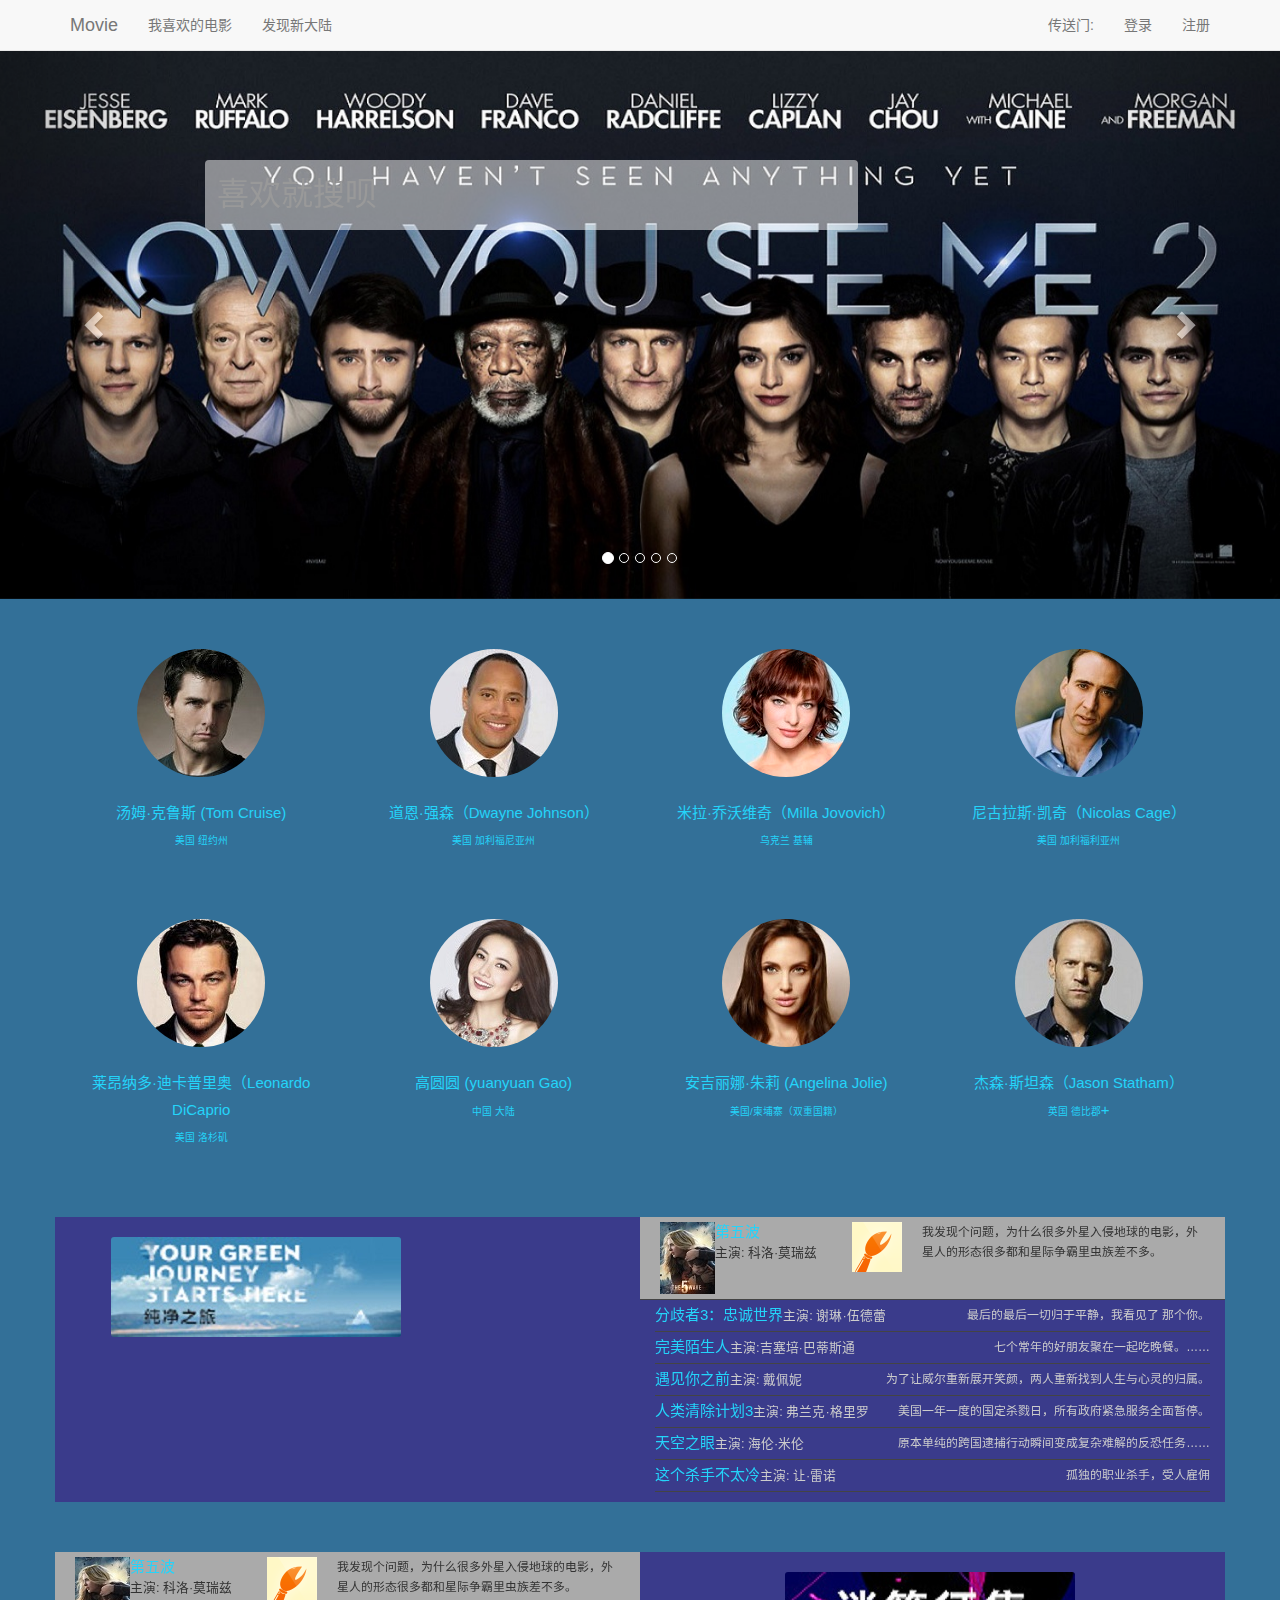
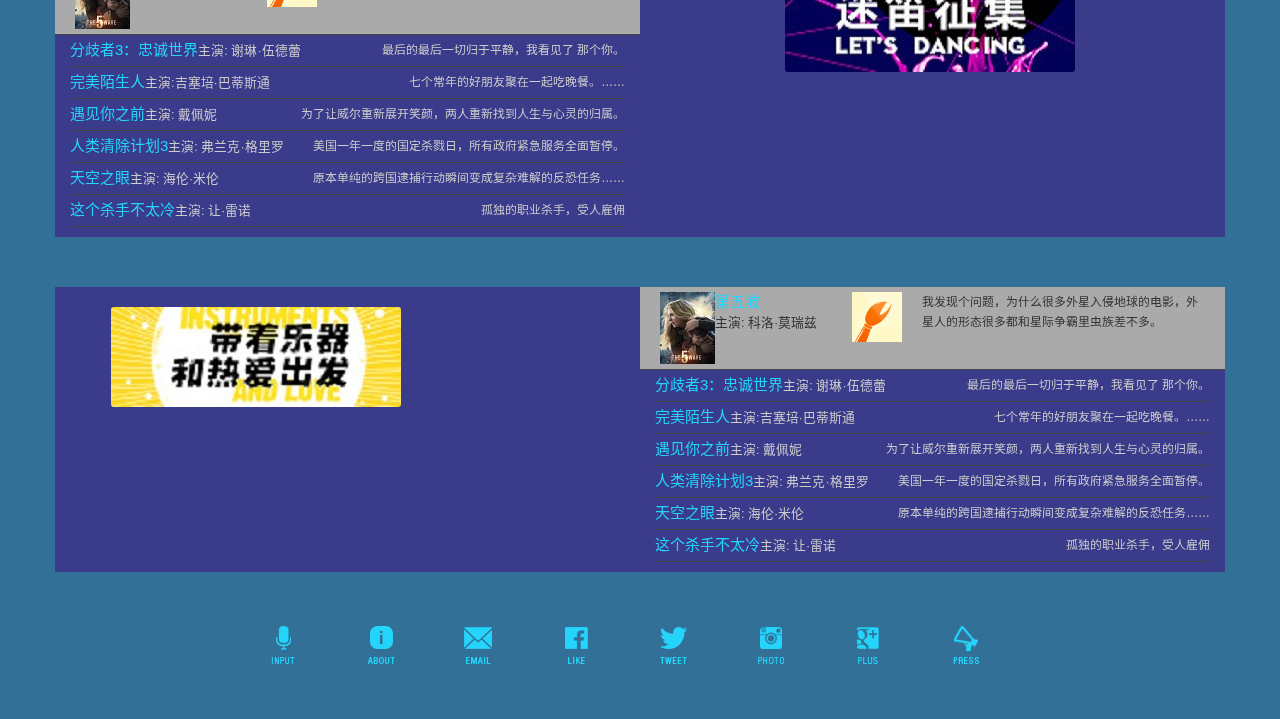
<file: index.html>
<!doctype html>
<html lang="en">
 <head>
  <meta charset="UTF-8">
  <meta name="Generator" content="EditPlus®">
  <meta name="Author" content="">
  <meta name="Keywords" content="">
  <meta name="Description" content="">
  <title>电影频道</title>
 </head>
 <body>
	<script>
		location.replace("html/index.html")
	</script>
 </body>
</html>
</file>
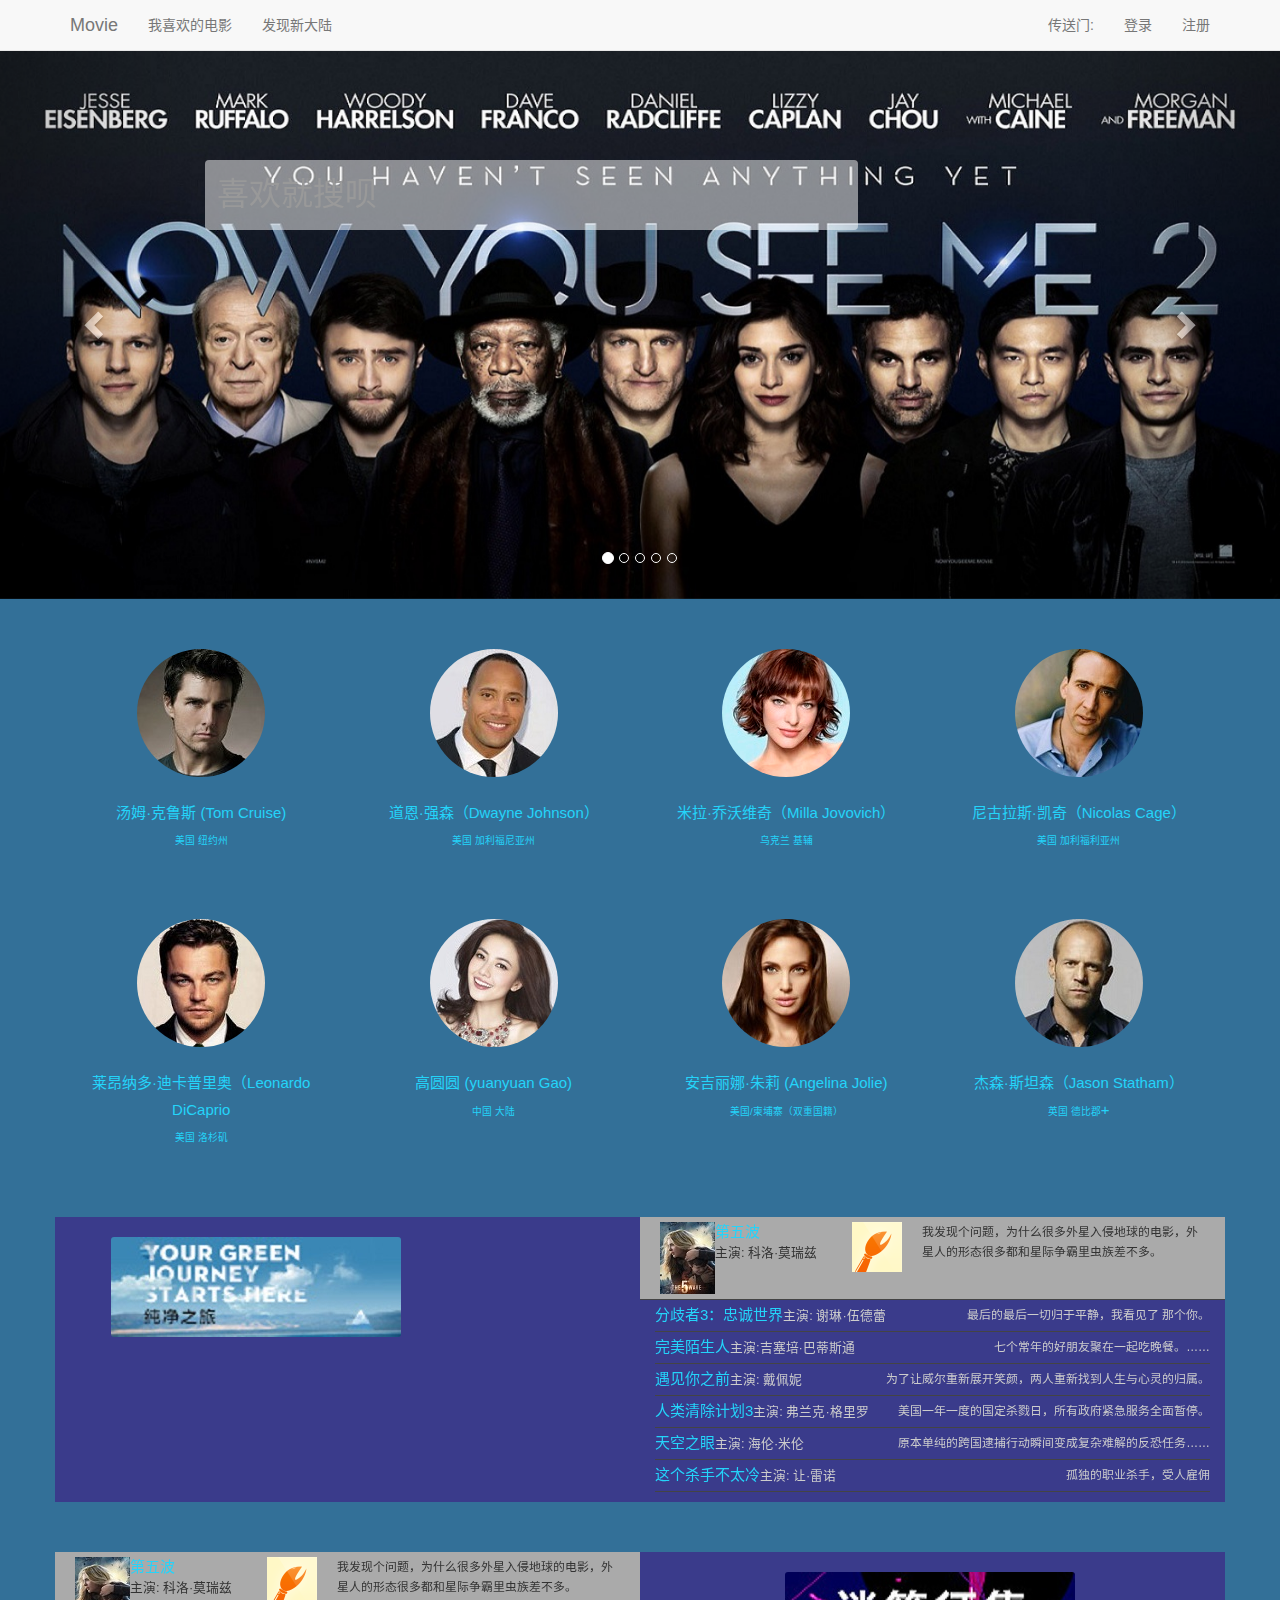
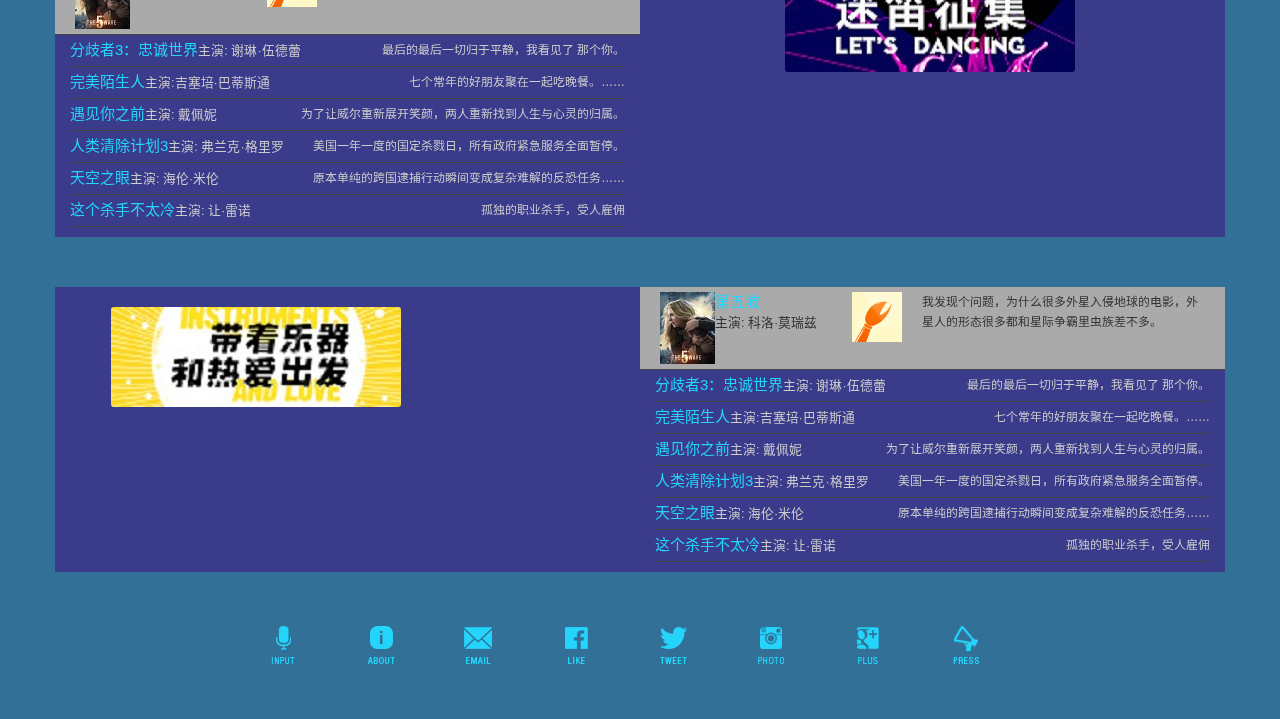
<file: html/index.html>
<!DOCTYPE html>
<html lang="zh-cn">
<head>
  <meta charset="utf-8">
  <meta http-equiv="X-UA-Compatible" content="IE=edge">
  <meta name="viewport" content="width=device-width, initial-scale=1">
  <!--为了兼容手机端，此上三个标签之前不能加东西-->
  <title>Bootstrap 101 Template</title>

  <!-- Bootstrap -->
  <link href="../css/bootstrap.min.css" rel="stylesheet">

  <!-- HTML5 shim and Respond.js for IE8 support of HTML5 elements and media queries -->
  <!-- WARNING: Respond.js doesn't work if you view the page via file:// -->
  <!--[if lt IE 9]>
  <script src="../js/html5shiv.min.js"></script>
  <script src="../js/respond.min.js"></script>
  <![endif]-->
  <link rel="stylesheet" href="../css/primary.css"/>
</head>
<body>
  <div id="header" class="navbar navbar-default navbar-fixed-top"><!--导航-->
    <div class="container">
      <div class="navbar-header"><!--导航栏header部分-->
        <a href="index.html" class="navbar-brand">Movie</a>
        <a href="#my-collapse-menu" data-toggle="collapse" class="navbar-toggle">
          <span class="icon-bar"></span>
          <span class="icon-bar"></span>
          <span class="icon-bar"></span>
        </a>
      </div>
      <div class="navbar-collapse collapse" id="my-collapse-menu"><!--导航栏collapse部分-->
        <ul class="nav navbar-nav">
          <li><a href="user_center.html"><span id="music-user">我</span>喜欢的电影</a></li>
          <li><a href="movie_show.html">发现新大陆</a></li>
        </ul>
        <ul class="nav navbar-nav navbar-right">
          <li> <a href="#" data-toggle="modal">传送门:</a></li>
          <li><a href="#register" data-toggle="modal">登录</a></li>
          <li><a href="#login" data-toggle="modal">注册</a></li>
        </ul>
      </div>
    </div>
  </div>
  <div id="banner"><!--轮播图部分-->
   <div class="carousel slide" data-ride="carousel" data-interval="3000" id="banner-ad">
     <div class="carousel-inner"><!--图的部分-->
       <div class="item active">
         <img src="../imgs/banner1.jpg" alt=""/>
       </div>
       <div class="item">
         <img src="../imgs/banner2.jpg" alt=""/>
       </div>
       <div class="item">
         <img src="../imgs/banner3.jpg" alt=""/>
       </div>
       <div class="item">
         <img src="../imgs/banner4.jpg" alt=""/>
       </div>
       <div class="item">
         <img src="../imgs/banner5.jpg" alt=""/>
       </div>
     </div>
     <a href="#banner-ad" class="carousel-control left" data-slide="prev"><!--轮播图中的右箭头-->
       <span class="glyphicon glyphicon-chevron-left"></span>
     </a>
     <a href="#banner-ad" class="carousel-control right" data-slide="next"><!--轮播图中的左箭头-->
       <span class="glyphicon glyphicon-chevron-right"></span>
     </a>
     <ul class="carousel-indicators hidden-xs"><!--轮播图的小圆点部分-->
       <li data-target="#banner-ad" data-slide-to="0" class="active"></li>
       <li data-target="#banner-ad" data-slide-to="1"></li>
       <li data-target="#banner-ad" data-slide-to="2"></li>
       <li data-target="#banner-ad" data-slide-to="3"></li>
       <li data-target="#banner-ad" data-slide-to="4"></li>
     </ul>
     <input id="search" type="text" class="form-control" placeholder="喜欢就搜呗"/>
   </div>
  </div>
  <div id="main">
    <div class="container">
      <div class="row first-child"><!--推荐电影部分-->
        <div class="col-sm-3">
          <div class="img-responsive img-circle text-center front">
            汤姆·克鲁斯 (Tom Cruise)<br>
            <small>美国 纽约州</small>
          </div>
          <img src="../imgs/track_of_the_week1.jpg" class="img-responsive img-circle back"/>
          <h3 class="text-center">
            <a href="believe.html">
              汤姆·克鲁斯 (Tom Cruise)<br>
              <small>美国 纽约州</small>
            </a>
          </h3>
        </div>
        <div class="col-sm-3">
          <div class="img-responsive img-circle text-center front">
            道恩·强森（Dwayne Johnson）<br>
            <small>美国 加利福尼亚州</small>
          </div>
          <img src="../imgs/track_of_the_week3.jpg" class="img-responsive img-circle back"/>
          <h3 class="text-center">
            <a href="believe.html">
              道恩·强森（Dwayne Johnson）<br>
              <small>美国 加利福尼亚州</small>
            </a>
          </h3>
        </div>
        <div class="col-sm-3">
          <div class="img-responsive img-circle text-center front">
            米拉·乔沃维奇（Milla Jovovich）<br>
            <small>乌克兰 基辅</small>
          </div>
          <img src="../imgs/track_of_the_week4.jpg" class="img-responsive img-circle back"/>
          <h3 class="text-center">
            <a href="believe.html">
              米拉·乔沃维奇（Milla Jovovich）<br>
              <small>乌克兰 基辅</small>
            </a>
          </h3>
        </div>
        <div class="col-sm-3">
          <div class="img-responsive img-circle text-center front">
            尼古拉斯·凯奇（Nicolas Cage）<br>
            <small>美国 加利福利亚州</small>
          </div>
          <img src="../imgs/track_of_the_week_ferris.jpg" class="img-responsive img-circle back"/>
          <h3 class="text-center">
            <a href="believe.html">
              尼古拉斯·凯奇（Nicolas Cage）<br>
              <small>美国 加利福利亚州</small>
            </a>
          </h3>
        </div>
        <div class="col-sm-3">
          <div class="img-responsive img-circle text-center front">
            莱昂纳多·迪卡普里奥（Leonardo DiCaprio<br>
            <small>美国 洛杉矶</small>
          </div>
          <img src="../imgs/track_of_the_week_royksopp.jpg" class="img-responsive img-circle back"/>
          <h3 class="text-center">
            <a href="believe.html">
              莱昂纳多·迪卡普里奥（Leonardo DiCaprio<br>
              <small>美国 洛杉矶</small>
            </a>
          </h3>
        </div>
        <div class="col-sm-3">
          <div class="img-responsive img-circle text-center front">
            高圆圆 (yuanyuan Gao)<br>
            <small>中国 大陆</small>
          </div>
          <img src="../imgs/track_of_the_week_plaid.jpg" class="img-responsive img-circle back"/>
          <h3 class="text-center">
            <a href="believe.html">
              高圆圆 (yuanyuan Gao)<br>
              <small>中国 大陆</small>
            </a>
          </h3>
        </div>
        <div class="col-sm-3">
          <div class="img-responsive img-circle text-center front">
            安吉丽娜·朱莉 (Angelina Jolie)<br>
            <small>美国/柬埔寨（双重国籍）</small>
          </div>
          <img src="../imgs/track_of_the_week_seven_lions.jpg" class="img-responsive img-circle back"/>
          <h3 class="text-center">
            <a href="believe.html">
              安吉丽娜·朱莉 (Angelina Jolie)<br>
              <small>美国/柬埔寨（双重国籍）</small>
            </a>
          </h3>
        </div>
        <div class="col-sm-3">
          <div class="img-responsive img-circle text-center front">
            杰森·斯坦森（Jason Statham）<br>
            <small>英国 德比郡</small>+
          </div>
          <img src="../imgs/track_of_the_week_lazerhawk.jpg" class="img-responsive img-circle back"/>
          <h3 class="text-center">
            <a href="believe.html">
              杰森·斯坦森（Jason Statham）<br>
              <small>英国 德比郡</small>+
            </a>
          </h3>
        </div>
      </div>
      <div class="row second-child"><!--分区-->
        <div class="col-sm-5"><!--提示图-->
          <div class="row">
            <div class="col-xs-11 col-sm-offset-1">
              <div class="wrapper">
                <img src="../imgs/clear_music.jpg">
                <span class="information">
                  <strong>那些年的风轻云淡，飞鸟蓝天</strong>如果声音可以清洗雾霾的天空，如果文字可以泛起心灵的一丝涟漪。
                </span>
              </div>
            </div>
            <div class="col-xs-12 hidden-xs">
              <svg width="100%" height="100%"></svg>
            </div>
          </div>
        </div>
        <div class="col-sm-6 col-sm-offset-1">
          <ul class="list-unstyled" >
            <li class="hd"><a href="believe.html">第五波 <small>主演: 科洛·莫瑞兹</small></a><small class="fr">总有一些科幻片值得去观看</small></li>
            <li class="row active">
              <div class="col-xs-4">
                <img class="img-responsive fl" src="../imgs/believe.jpg"/>
                <a href="believe.html" class="fl">第五波 <br/><small>主演: 科洛·莫瑞兹</small></a>
              </div>
              <small class="col-xs-8">
                  <img src="../imgs/usr1.gif" class="img-responsive fl"/>
                  <span class="fr">我发现个问题，为什么很多外星入侵地球的电影，外星人的形态很多都和星际争霸里虫族差不多。</span>
              </small>
            </li>
            <li><a href="believe.html">分歧者3：忠诚世界<small>主演: 谢琳·伍德蕾</small></a><small class="fr">最后的最后一切归于平静，我看见了 那个你。</small></li>
            <li class="row hd">
              <div class="col-xs-4">
                <img class="img-responsive fl" src="../imgs/usr2.jpg"/>
                <a href="believe.html" class="fl">分歧者3<br/><small>主演: 谢琳·伍德蕾</small></a>
              </div>
              <small class="col-xs-8">
                <img src="../imgs/user2.jpg" class="img-responsive fl"/>
                <span class="fr">真的对这类电影审美疲劳了，情节啊动作啊都没法吸引我。</span>
              </small>
            </li>
            <li><a href="believe.html">完美陌生人<small>主演:吉塞培·巴蒂斯通</small></a><small class="fr">七个常年的好朋友聚在一起吃晚餐。……</small></li>
            <li class="row hd">
              <div class="col-xs-4">
                <img class="img-responsive fl" src="../imgs/usr3.jpg"/>
                <a href="believe.html" class="fl">完美陌生人<br/><small>吉塞培·巴蒂斯通</small></a>
              </div>
              <small class="col-xs-8">
                <img src="../imgs/user3.jpg" class="img-responsive fl"/>
                <span class="fr">七个常年的好朋友聚在一起吃晚餐。……</span>
              </small>
            </li>
            <li><a href="believe.html">遇见你之前<small>主演: 戴佩妮</small></a><small class="fr">为了让威尔重新展开笑颜，两人重新找到人生与心灵的归属。</small></li>
            <li class="row hd">
              <div class="col-xs-4">
                <img class="img-responsive fl" src="../imgs/usr4.jpg"/>
                <a href="believe.html" class="fl">遇见你之前 <br/><small>戴佩妮主演: 戴佩妮</small></a>
              </div>
              <small class="col-xs-8">
                <img src="../imgs/user4.jpg" class="img-responsive fl"/>
                <span class="fr">为了让威尔重新展开笑颜，两人重新找到人生与心灵的归属。</span>
              </small>
            </li>
            <li><a href="believe.html">人类清除计划3<small>主演: 弗兰克·格里罗</small></a><small class="fr">美国一年一度的国定杀戮日，所有政府紧急服务全面暂停。</small></li>
            <li class="row hd">
              <div class="col-xs-4">
                <img class="img-responsive fl" src="../imgs/usr5.jpg"/>
                <a href="believe.html" class="fl">人类清除计划3<br/><small>弗兰克·格里罗</small></a>
              </div>
              <small class="col-xs-8">
                <img src="../imgs/user5.jpg" class="img-responsive fl"/>
                <span class="fr">美国一年一度的国定杀戮日，所有政府紧急服务全面暂停。</span>
              </small>
            </li>
            <li><a href="believe.html">天空之眼<small>主演: 海伦·米伦</small></a><small class="fr">原本单纯的跨国逮捕行动瞬间变成复杂难解的反恐任务……</small></li>
            <li class="row hd">
              <div class="col-xs-4">
                <img class="img-responsive fl" src="../imgs/usr6.jpg"/>
                <a href="believe.html" class="fl">天空之眼<br/><small>主演: 海伦·米伦</small></a>
              </div>
              <small class="col-xs-8">
                <img src="../imgs/user6.jpg" class="img-responsive fl"/>
                <span class="fr">原本单纯的跨国逮捕行动瞬间变成复杂难解的反恐任务……</span>
              </small>
            </li>
            <li><a href="believe.html">这个杀手不太冷<small>主演: 让·雷诺 </small></a><small class="fr">孤独的职业杀手，受人雇佣</small></li>
            <li class="row hd">
              <div class="col-xs-4">
                <img class="img-responsive fl" src="../imgs/usr7.jpg"/>
                <a href="believe.html" class="fl">这个杀手不太冷<br/><small>让·雷诺 </small></a>
              </div>
              <small class="col-xs-8">
                <img src="../imgs/user7.jpg" class="img-responsive fl"/>
                <span class="fr">孤独的职业杀手，受人雇佣</span>
              </small>
            </li>
          </ul>
        </div>
      </div>
      <div class="row second-child">
        <div class="col-sm-4 col-sm-offset-2 col-sm-push-5"><!--提示图-->
          <div class="row">
            <div class="col-xs-11 col-sm-offset-1">
              <div class="wrapper">
                <img src="../imgs/clear_music2.jpg">
                <span class="information">
                  <strong>那些年的风轻云淡，飞鸟蓝天</strong>如果声音可以清洗雾霾的天空，如果文字可以泛起心灵的一丝涟漪。
                </span>
              </div>
            </div>
            <div class="col-xs-12 hidden-xs">
              <svg width="100%" height="100%"></svg>
            </div>
          </div>
        </div>
        <div class="col-sm-6 col-sm-pull-6">
          <ul class="list-unstyled" >
            <li class="hd"><a href="believe.html">第五波 <small>主演: 科洛·莫瑞兹</small></a><small class="fr">总有一些科幻片值得去观看</small></li>
            <li class="row active">
              <div class="col-xs-4">
                <img class="img-responsive fl" src="../imgs/believe.jpg"/>
                <a href="believe.html" class="fl">第五波 <br/><small>主演: 科洛·莫瑞兹</small></a>
              </div>
              <small class="col-xs-8">
                <img src="../imgs/usr1.gif" class="img-responsive fl"/>
                <span class="fr">我发现个问题，为什么很多外星入侵地球的电影，外星人的形态很多都和星际争霸里虫族差不多。</span>
              </small>
            </li>
            <li><a href="believe.html">分歧者3：忠诚世界<small>主演: 谢琳·伍德蕾</small></a><small class="fr">最后的最后一切归于平静，我看见了 那个你。</small></li>
            <li class="row hd">
              <div class="col-xs-4">
                <img class="img-responsive fl" src="../imgs/usr2.jpg"/>
                <a href="believe.html" class="fl">分歧者3<br/><small>主演: 谢琳·伍德蕾</small></a>
              </div>
              <small class="col-xs-8">
                <img src="../imgs/user2.jpg" class="img-responsive fl"/>
                <span class="fr">真的对这类电影审美疲劳了，情节啊动作啊都没法吸引我。</span>
              </small>
            </li>
            <li><a href="believe.html">完美陌生人<small>主演:吉塞培·巴蒂斯通</small></a><small class="fr">七个常年的好朋友聚在一起吃晚餐。……</small></li>
            <li class="row hd">
              <div class="col-xs-4">
                <img class="img-responsive fl" src="../imgs/usr3.jpg"/>
                <a href="believe.html" class="fl">完美陌生人<br/><small>吉塞培·巴蒂斯通</small></a>
              </div>
              <small class="col-xs-8">
                <img src="../imgs/user3.jpg" class="img-responsive fl"/>
                <span class="fr">七个常年的好朋友聚在一起吃晚餐。……</span>
              </small>
            </li>
            <li><a href="believe.html">遇见你之前<small>主演: 戴佩妮</small></a><small class="fr">为了让威尔重新展开笑颜，两人重新找到人生与心灵的归属。</small></li>
            <li class="row hd">
              <div class="col-xs-4">
                <img class="img-responsive fl" src="../imgs/usr4.jpg"/>
                <a href="believe.html" class="fl">遇见你之前 <br/><small>戴佩妮主演: 戴佩妮</small></a>
              </div>
              <small class="col-xs-8">
                <img src="../imgs/user4.jpg" class="img-responsive fl"/>
                <span class="fr">为了让威尔重新展开笑颜，两人重新找到人生与心灵的归属。</span>
              </small>
            </li>
            <li><a href="believe.html">人类清除计划3<small>主演: 弗兰克·格里罗</small></a><small class="fr">美国一年一度的国定杀戮日，所有政府紧急服务全面暂停。</small></li>
            <li class="row hd">
              <div class="col-xs-4">
                <img class="img-responsive fl" src="../imgs/usr5.jpg"/>
                <a href="believe.html" class="fl">人类清除计划3<br/><small>弗兰克·格里罗</small></a>
              </div>
              <small class="col-xs-8">
                <img src="../imgs/user5.jpg" class="img-responsive fl"/>
                <span class="fr">美国一年一度的国定杀戮日，所有政府紧急服务全面暂停。</span>
              </small>
            </li>
            <li><a href="believe.html">天空之眼<small>主演: 海伦·米伦</small></a><small class="fr">原本单纯的跨国逮捕行动瞬间变成复杂难解的反恐任务……</small></li>
            <li class="row hd">
              <div class="col-xs-4">
                <img class="img-responsive fl" src="../imgs/usr6.jpg"/>
                <a href="believe.html" class="fl">天空之眼<br/><small>主演: 海伦·米伦</small></a>
              </div>
              <small class="col-xs-8">
                <img src="../imgs/user6.jpg" class="img-responsive fl"/>
                <span class="fr">原本单纯的跨国逮捕行动瞬间变成复杂难解的反恐任务……</span>
              </small>
            </li>
            <li><a href="believe.html">这个杀手不太冷<small>主演: 让·雷诺 </small></a><small class="fr">孤独的职业杀手，受人雇佣</small></li>
            <li class="row hd">
              <div class="col-xs-4">
                <img class="img-responsive fl" src="../imgs/usr7.jpg"/>
                <a href="believe.html" class="fl">这个杀手不太冷<br/><small>让·雷诺 </small></a>
              </div>
              <small class="col-xs-8">
                <img src="../imgs/user7.jpg" class="img-responsive fl"/>
                <span class="fr">孤独的职业杀手，受人雇佣</span>
              </small>
            </li>
          </ul>
        </div>
      </div>
      <div class="row second-child"><!--分区-->
        <div class="col-sm-5"><!--提示图-->
          <div class="row">
            <div class="col-xs-11 col-sm-offset-1">
              <div class="wrapper">
                <img src="../imgs/clear_music3.jpg">
                <span class="information">
                  <strong>那些年的风轻云淡，飞鸟蓝天</strong>如果声音可以清洗雾霾的天空，如果文字可以泛起心灵的一丝涟漪。
                </span>
              </div>
            </div>
            <div class="col-xs-12 hidden-xs">
              <svg width="100%" height="100%"></svg>
            </div>
          </div>
        </div>
        <div class="col-sm-6 col-sm-offset-1">
          <ul class="list-unstyled" >
            <li class="hd"><a href="believe.html">第五波 <small>主演: 科洛·莫瑞兹</small></a><small class="fr">总有一些科幻片值得去观看</small></li>
            <li class="row active">
              <div class="col-xs-4">
                <img class="img-responsive fl" src="../imgs/believe.jpg"/>
                <a href="believe.html" class="fl">第五波 <br/><small>主演: 科洛·莫瑞兹</small></a>
              </div>
              <small class="col-xs-8">
                <img src="../imgs/usr1.gif" class="img-responsive fl"/>
                <span class="fr">我发现个问题，为什么很多外星入侵地球的电影，外星人的形态很多都和星际争霸里虫族差不多。</span>
              </small>
            </li>
            <li><a href="believe.html">分歧者3：忠诚世界<small>主演: 谢琳·伍德蕾</small></a><small class="fr">最后的最后一切归于平静，我看见了 那个你。</small></li>
            <li class="row hd">
              <div class="col-xs-4">
                <img class="img-responsive fl" src="../imgs/usr2.jpg"/>
                <a href="believe.html" class="fl">分歧者3<br/><small>主演: 谢琳·伍德蕾</small></a>
              </div>
              <small class="col-xs-8">
                <img src="../imgs/user2.jpg" class="img-responsive fl"/>
                <span class="fr">真的对这类电影审美疲劳了，情节啊动作啊都没法吸引我。</span>
              </small>
            </li>
            <li><a href="believe.html">完美陌生人<small>主演:吉塞培·巴蒂斯通</small></a><small class="fr">七个常年的好朋友聚在一起吃晚餐。……</small></li>
            <li class="row hd">
              <div class="col-xs-4">
                <img class="img-responsive fl" src="../imgs/usr3.jpg"/>
                <a href="believe.html" class="fl">完美陌生人<br/><small>吉塞培·巴蒂斯通</small></a>
              </div>
              <small class="col-xs-8">
                <img src="../imgs/user3.jpg" class="img-responsive fl"/>
                <span class="fr">七个常年的好朋友聚在一起吃晚餐。……</span>
              </small>
            </li>
            <li><a href="believe.html">遇见你之前<small>主演: 戴佩妮</small></a><small class="fr">为了让威尔重新展开笑颜，两人重新找到人生与心灵的归属。</small></li>
            <li class="row hd">
              <div class="col-xs-4">
                <img class="img-responsive fl" src="../imgs/usr4.jpg"/>
                <a href="believe.html" class="fl">遇见你之前 <br/><small>戴佩妮主演: 戴佩妮</small></a>
              </div>
              <small class="col-xs-8">
                <img src="../imgs/user4.jpg" class="img-responsive fl"/>
                <span class="fr">为了让威尔重新展开笑颜，两人重新找到人生与心灵的归属。</span>
              </small>
            </li>
            <li><a href="believe.html">人类清除计划3<small>主演: 弗兰克·格里罗</small></a><small class="fr">美国一年一度的国定杀戮日，所有政府紧急服务全面暂停。</small></li>
            <li class="row hd">
              <div class="col-xs-4">
                <img class="img-responsive fl" src="../imgs/usr5.jpg"/>
                <a href="believe.html" class="fl">人类清除计划3<br/><small>弗兰克·格里罗</small></a>
              </div>
              <small class="col-xs-8">
                <img src="../imgs/user5.jpg" class="img-responsive fl"/>
                <span class="fr">美国一年一度的国定杀戮日，所有政府紧急服务全面暂停。</span>
              </small>
            </li>
            <li><a href="believe.html">天空之眼<small>主演: 海伦·米伦</small></a><small class="fr">原本单纯的跨国逮捕行动瞬间变成复杂难解的反恐任务……</small></li>
            <li class="row hd">
              <div class="col-xs-4">
                <img class="img-responsive fl" src="../imgs/usr6.jpg"/>
                <a href="believe.html" class="fl">天空之眼<br/><small>主演: 海伦·米伦</small></a>
              </div>
              <small class="col-xs-8">
                <img src="../imgs/user6.jpg" class="img-responsive fl"/>
                <span class="fr">原本单纯的跨国逮捕行动瞬间变成复杂难解的反恐任务……</span>
              </small>
            </li>
            <li><a href="believe.html">这个杀手不太冷<small>主演: 让·雷诺 </small></a><small class="fr">孤独的职业杀手，受人雇佣</small></li>
            <li class="row hd">
              <div class="col-xs-4">
                <img class="img-responsive fl" src="../imgs/usr7.jpg"/>
                <a href="believe.html" class="fl">这个杀手不太冷<br/><small>让·雷诺 </small></a>
              </div>
              <small class="col-xs-8">
                <img src="../imgs/user7.jpg" class="img-responsive fl"/>
                <span class="fr">孤独的职业杀手，受人雇佣</span>
              </small>
            </li>
          </ul>
        </div>
      </div>
    </div>
  </div>
  <div id="footer" class="container">
    <div class="row">
      <a href="#" class="col-sm-1 col-xs-3 col-sm-offset-2">
        <img class="img-responsive" src="../imgs/icon_input.png">
      </a>
      <a href="#" class="col-sm-1 col-xs-3">
        <img class="img-responsive" src="../imgs/icon_about.png">
      </a>
      <a href="#" class="col-sm-1 col-xs-3">
        <img class="img-responsive" src="../imgs/icon_mail.png">
      </a>
      <a href="#" class="col-sm-1 col-xs-3">
        <img class="img-responsive" src="../imgs/icon_fb.png">
      </a>
      <a href="#" class="col-sm-1 col-xs-3">
        <img class="img-responsive" src="../imgs/icon_tw.png">
      </a>
      <a href="#" class="col-sm-1 col-xs-3">
        <img class="img-responsive" src="../imgs/icon_instagram.png">
      </a>
      <a href="#" class="col-sm-1 col-xs-3">
        <img class="img-responsive" src="../imgs/icon_gplus.png">
      </a>
      <a href="#" class="col-sm-1 col-xs-3">
        <img class="img-responsive" src="../imgs/icon_press.png">
      </a>
    </div>
  </div>
  <div class="modal" id="register" data-backdrop="static">
    <div class="modal-dialog">
      <div class="modal-content">
        <span class="close" data-dismiss="modal">&times;</span>
        <div class="modal-header">
          用户登录 <span></span>
        </div>
        <div class="modal-body">
          <form action="#" class="form-horizontal" id="from-register">
			<div class="form-group">
              <div class="col-sm-2 col-xs-4 text-right">
                <label for="username" class="control-label">用户名</label>
              </div>
              <div class="col-sm-7 col-xs-8">
                <input id="username" name="username" type="text" class="form-control" placeholder="2-9位的中文，英文或数字..."/>
              </div>
            </div>
            <div class="form-group">
              <div class="col-sm-2 col-xs-4 text-right">
                 <label for="userpwd" class="control-label">密码</label>
              </div>
              <div class="col-sm-7 col-xs-8">
                <input id="userpwd" name="userpwd" type="password" class="form-control" placeholder="8-12位数字，字母，下划线组合..."/>
              </div>
            </div>
          </form>
        </div>
        <div class="modal-footer">
		  <a href="#" class="btn bg-info" id="register-btn">登录</a>
        </div>
      </div>
    </div>
  </div>
  <div class="modal" id="login" data-backdrop="static">
    <div class="modal-dialog">
      <div class="modal-content">
        <span class="close" data-dismiss="modal">&times;</span>
        <div class="modal-header">
          用户注册 <span></span>
        </div>
        <div class="modal-body">
          <form action="#" class="form-horizontal" id="from-login">
            <div class="form-group">
              <div class="col-sm-2 col-xs-4 text-right">
                <label for="uname" class="control-label">用户名</label>
              </div>
              <div class="col-sm-6 col-xs-8">
                <input id="uname" name="uname" type="text" class="form-control" placeholder="2-9位的中文，英文或数字..."/>
              </div>
              <div class="col-sm-4 col-xs-offset-4 col-sm-offset-0">
                <span class="help-block"></span>
              </div>
            </div>
            <div class="form-group">
              <div class="col-sm-2 col-xs-4 text-right">
                <label for="upwd" class="control-label">密码</label>
              </div>
              <div class="col-sm-6 col-xs-8">
                <input id="upwd" name="upwd" type="password" class="form-control" placeholder="6-12位数字，字母，下划线组合..."/>
              </div>
              <div class="col-sm-4 col-xs-offset-4 col-sm-offset-0">
                <span class="help-block"></span>
              </div>
            </div>
            <div class="form-group">
              <div class="col-sm-2 col-xs-4 text-right">
                <label for="rpwd" class="control-label">确认密码</label>
              </div>
              <div class="col-sm-6 col-xs-8">
                <input id="rpwd" name="rpwd" type="password" class="form-control" placeholder="请再次输入您的密码..."/>
              </div>
              <div class="col-sm-4 col-xs-offset-4 col-sm-offset-0">
                <span class="help-block"></span>
              </div>
            </div>
          </form>
        </div>
        <div class="modal-footer">
          <a href="#" class="btn bg-info" id="login-btn">注册</a>
        </div>
      </div>
    </div>
  </div>
<!-- jQuery (necessary for Bootstrap's JavaScript plugins) -->
<!-- <script src="../js/jquery-1.11.3.js"></script> -->
<script src="../js/jquery-1.11.3.js"></script>
<!-- Include all compiled plugins (below), or include individual files as needed -->
<script src="../js/bootstrap.min.js"></script>
<script src="../js/primary.js"></script>
</body>
</html>
</file>
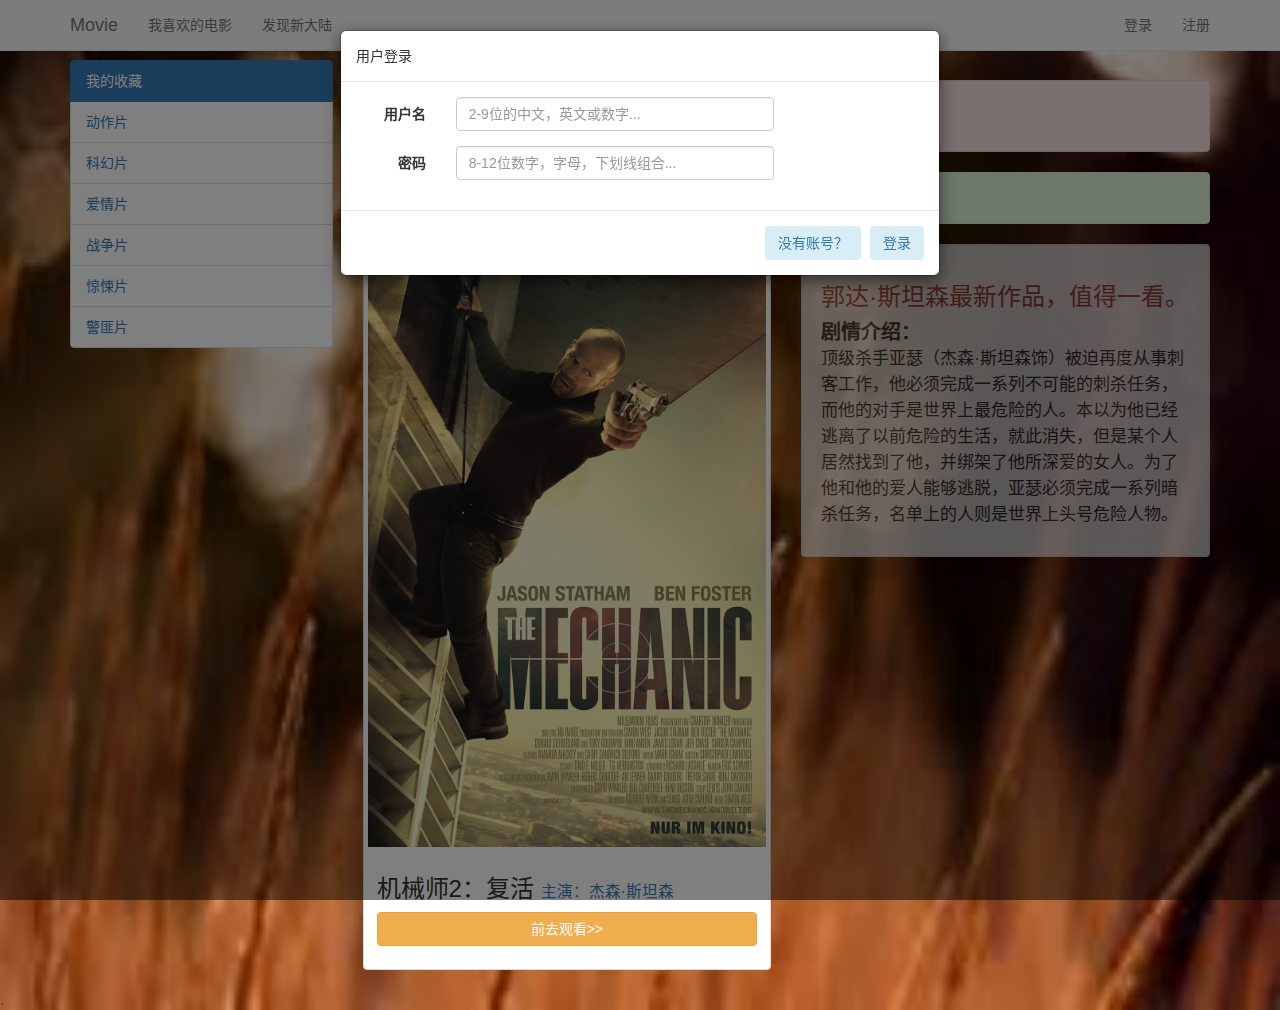
<file: html/user_center.html>
<!DOCTYPE html>
<html lang="zh-cn">
<head>
  <meta charset="utf-8">
  <meta http-equiv="X-UA-Compatible" content="IE=edge">
  <meta name="viewport" content="width=device-width, initial-scale=1">
  <!--为了兼容手机端，此上三个标签之前不能加东西-->
  <title>Bootstrap 101 Template</title>
  <!-- Bootstrap -->
  <link href="../css/bootstrap.min.css" rel="stylesheet">
  <link href="../css/user_center.css" rel="stylesheet">
</head>
<body ng-controller="user">
<div id="header" class="navbar navbar-default navbar-fixed-top"><!--导航-->
  <div class="container">
    <div class="navbar-header"><!--导航栏header部分-->
      <a href="index.html" class="navbar-brand">Movie</a>
      <a href="#my-collapse-menu" data-toggle="collapse" class="navbar-toggle">
        <span class="icon-bar"></span>
        <span class="icon-bar"></span>
        <span class="icon-bar"></span>
      </a>
    </div>
    <div class="navbar-collapse collapse" id="my-collapse-menu"><!--导航栏collapse部分-->
      <ul class="nav navbar-nav">
        <li><a href="user_center.html"><span id="music-user">我</span>喜欢的电影</a></li>
        <li><a href="movie_show.html">发现新大陆</a></li>
      </ul>
      <ul class="nav navbar-nav navbar-right">
        <li><a href="#register" data-toggle="modal">登录</a></li>
        <li><a href="#login" data-toggle="modal">注册</a></li>
      </ul>
    </div>
  </div>
</div>
<div class="modal" id="register" data-backdrop="static">
  <div class="modal-dialog">
    <div class="modal-content">
      <div class="modal-header">
        用户登录 <span></span>
      </div>
      <div class="modal-body">
        <form action="#" class="form-horizontal" id="from-register">
          <div class="form-group">
            <div class="col-sm-2 col-xs-4 text-right">
              <label for="username" class="control-label">用户名</label>
            </div>
            <div class="col-sm-7 col-xs-8">
              <input id="username" name="username" type="text" class="form-control" placeholder="2-9位的中文，英文或数字..."/>
            </div>
          </div>
          <div class="form-group">
            <div class="col-sm-2 col-xs-4 text-right">
              <label for="userpwd" class="control-label">密码</label>
            </div>
            <div class="col-sm-7 col-xs-8">
              <input id="userpwd" name="userpwd" type="password" class="form-control" placeholder="8-12位数字，字母，下划线组合..."/>
            </div>
          </div>
        </form>
      </div>
      <div class="modal-footer">
        <a href="#" class="btn bg-info" id="tologin">没有账号？</a>
        <a href="#" class="btn bg-info" id="register-btn">登录</a>
      </div>
    </div>
  </div>
</div>
<div class="modal" id="login" data-backdrop="static">
  <div class="modal-dialog">
    <div class="modal-content">
      <div class="modal-header">
        用户注册 <span></span>
      </div>
      <div class="modal-body">
        <form action="#" class="form-horizontal" id="from-login">
          <div class="form-group">
            <div class="col-sm-2 col-xs-4 text-right">
              <label for="uname" class="control-label">用户名</label>
            </div>
            <div class="col-sm-6 col-xs-8">
              <input id="uname" name="uname" type="text" class="form-control" placeholder="2-9位的中文，英文或数字..."/>
            </div>
            <div class="col-sm-4 col-xs-offset-4 col-sm-offset-0">
              <span class="help-block"></span>
            </div>
          </div>
          <div class="form-group">
            <div class="col-sm-2 col-xs-4 text-right">
              <label for="upwd" class="control-label">密码</label>
            </div>
            <div class="col-sm-6 col-xs-8">
              <input id="upwd" name="upwd" type="password" class="form-control" placeholder="6-12位数字，字母，下划线组合..."/>
            </div>
            <div class="col-sm-4 col-xs-offset-4 col-sm-offset-0">
              <span class="help-block"></span>
            </div>
          </div>
          <div class="form-group">
            <div class="col-sm-2 col-xs-4 text-right">
              <label for="rpwd" class="control-label">确认密码</label>
            </div>
            <div class="col-sm-6 col-xs-8">
              <input id="rpwd" name="rpwd" type="password" class="form-control" placeholder="请再次输入您的密码..."/>
            </div>
            <div class="col-sm-4 col-xs-offset-4 col-sm-offset-0">
              <span class="help-block"></span>
            </div>
          </div>
        </form>
      </div>
      <div class="modal-footer">
        <a href="#" class="btn bg-info" >传送门:</a>
        <a href="#" class="btn bg-info" id="toregister">我要登录！</a>
        <a href="#" class="btn bg-info" id="login-btn">注册</a>
      </div>
    </div>
  </div>
</div>
<div id="user_main" class="container">
  <div class="row">
    <div class="col-sm-3 col-xs-12">
      <div class="list-group" id="aside">
        <ul class="list-unstyled">
          <li class="list-group-item active"><a href="#">我的收藏</a></li>
          <li class="list-group-item"><a href="#">动作片</a></li>
          <li class="list-group-item"><a href="#">科幻片</a></li>
          <li class="list-group-item"><a href="#">爱情片</a></li>
          <li class="list-group-item"><a href="#">战争片</a></li>
          <li class="list-group-item"><a href="#">惊悚片</a></li>
          <li class="list-group-item"><a href="#">警匪片</a></li>
        </ul>
      </div>
    </div>
    <div class="col-xs-12 col-sm-9">
      <div class="" id="redio">
        <h1 class="alert alert-danger">Let's see a movie for a change</h1>
        </table>
        <div>
          <div class="alert alert-success">This's My Left</div>
          <div class="row">
            <div class="col-sm-6">
              <div class="thumbnail">
                <img src="../imgs/todaycat3.jpg">
                <div class="caption">
                  <h3>机械师2：复活 <small><a href="#">主演：杰森·斯坦森</a></small></h3>
                  <p><a href="#" class="btn btn-warning btn-block" role="button">前去观看>></a></p>
                </div>
              </div>
            </div>
            <div class="col-sm-6">
              <div class="well">
                <h3 class="text-danger">郭达·斯坦森最新作品，值得一看。</h3>
                <p><b>剧情介绍：</b> <br/> <small>顶级杀手亚瑟（杰森·斯坦森饰）被迫再度从事刺客工作，他必须完成一系列不可能的刺杀任务，而他的对手是世界上最危险的人。本以为他已经逃离了以前危险的生活，就此消失，但是某个人居然找到了他，并绑架了他所深爱的女人。为了他和他的爱人能够逃脱，亚瑟必须完成一系列暗杀任务，名单上的人则是世界上头号危险人物。</small> </p>
              </div>
            </div>
          </div>
        </div>
      </div>
    </div>
  </div>
</div>
.<!-- jQuery (necessary for Bootstrap's JavaScript plugins) -->
<script src="../js/jquery-1.11.3.js"></script>
<!-- Include all compiled plugins (below), or include individual files as needed -->
<script src="../js/bootstrap.min.js"></script>
<script src="../js/angular.js"></script>
<script src="../js/user_center.js"></script>
</body>
</html>
</file>
<file: css/primary.css>
body{
  margin-top: 50px ;
  background: #FEE;
  background: rgba(0,76,126,.8);
  height: 2000px;
}
.fr{
  float: right;
}
.fl{
  float: left;
}
.hd{
  display: none;
}
/*-------�ֲ�ͼ------*/
#banner img{
  width: 100%;
}
#main{
  margin-top: 5rem;
}
/*-------------������-------------*/
#search{
  font-family: "museo-sans","Helvetica",Arial,"Lucida Grande",sans-serif;
  color: rgba(0,0,0,.8);
  font-weight: 300;
  background-color:rgba(255,255,255,.5);
  border: none;
  box-shadow: none;
}
@media screen and (min-width: 750px){
  #search{
    position: absolute;
    top: 20%;
    left: 16%;
    width: 51%;
    height:70px;
    font-size: 32px;
  }
}
/*--------------�Ƽ�ר��-------------*/
#main div.first-child>div{
  margin-bottom: 6rem;
}
#main div.first-child small{
  color: inherit;
}
#main div.first-child img{
  margin: 0 auto;
}
#main div.first-child>div a:hover{
  color: #ffffff;
  text-decoration: none;
}
#main div.first-child>div a{
  color: #24d4fa;
  transition: color .6s;
}
#main div.first-child>div>div{
  box-sizing: border-box;
  width:128px;
  height:128px;
  padding-top: 2rem;
  background:rgba(222,222,222,0.8);
  position:absolute;
  color: #000;
  top: 0;

}
/*电影人介绍 */
#main div.first-child>div .front,#main div.first-child>div .back{
  transition: all 0.6s linear;
  backface-visibility:hidden;
}
.front{
  transform: rotateY(-180deg);
}
.back{
  transform: rotateY(0deg);
}
/*--------��������-------*/
#main a{
  text-decoration: none;
  font-size: 1.5rem;
  color: #24d4fa;
  transition: color .6s;
}
#main div.second-child{
  -webkit-perspective: 4000px;
}
#main div.second-child .wrapper{
  margin-top: 2rem;
  cursor: pointer;
  -webkit-transform-style: preserve-3d;
  -webkit-transition: -webkit-transform .6s;
}
#main div.second-child .wrapper img{
  border-radius: 3px;
  -webkit-transform: translateZ(47px);
  -webkit-transition: all .6s;
}
#main div.second-child .wrapper span{
  background: -webkit-gradient(linear, left top, left bottom, color-stop(0%, rgba(236, 241, 244, 1)), color-stop(100%, rgba(190, 202, 217, 1)));
  position: absolute;
  -webkit-transform: rotateX(-90deg) translateZ(50px);
  -webkit-transition: all .6s;
  display: block;
  top: 0;
  border-radius: 15px;
  padding: 10px;
  width: 290px;
}
#main div.second-child .wrapper span strong {
  display: block;
  margin: .2em 0 .5em 0;
}
#main div.second-child .wrapper:hover{
  -webkit-transform: rotateX(95deg);
}
#main div.second-child .wrapper:hover img{
  border-radius: 15px;
}
#main div.second-child .wrapper:hover span{
  border-radius: 3px;
}
#main div.second-child li{
  line-height: 3rem;
  border-bottom: 1px #444 solid ;
}
#main div.second-child small{
  color: #ccc;
}
#main div.second-child{
  margin-bottom: 5rem;
  background: rgba(66,6,126,.5);
}
#main div.second-child li.row{
  background: #aaa;
  line-height: 2rem;
  padding: .5rem;
}
#main div.second-child li.row small{
  color: #333;
}
#main div.second-child a:hover{
  color: #fff;
}
#main div.second-child li.row small span{
  width: 80%;
}
@media screen and (max-width: 768px){
  #main div.second-child li.row small span{
    width: 60%;
  }
}
#footer a:hover{
  -webkit-filter: brightness(10);
}
#footer{
  padding-bottom: 5rem;
}
#footer a{
  -webkit-filter:none;
  transition:-webkit-filter 0.6s;
}
</file>
<file: css/user_center.css>
body{
  margin-top: 60px;
  background: url("../imgs/user_center_bg.jpg") no-repeat;
  background-size: 100% 100%;
}
#user_main table tr.warning td{
  padding:3% 0;
}
.ctime{
  width: 15%;
}
.well{
  opacity: 0.7;
}
div.well{
  font-size: 2rem;
  line-height: 2.5rem;
}

.list-group-item.active>a{
  color: #fff;
}
</file>
